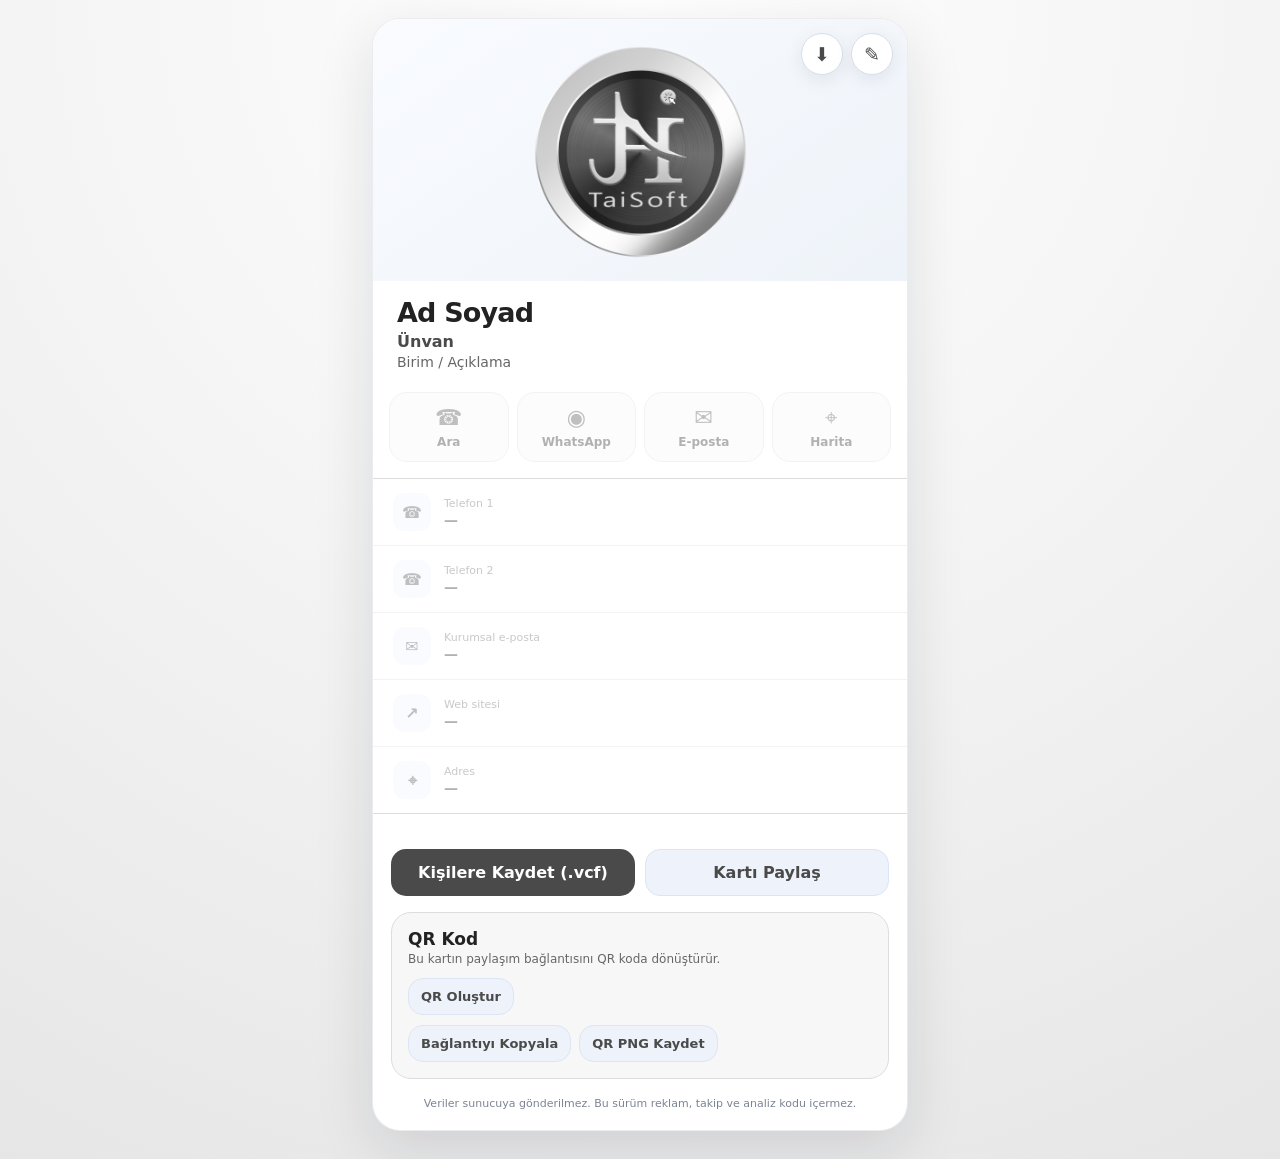
<file: index.html>
<!doctype html>
<html lang="tr">
<head>
  <meta charset="utf-8">
  <meta name="viewport" content="width=device-width, initial-scale=1, viewport-fit=cover">
  <meta name="theme-color" content="#4a4a4a">
  <meta name="description" content="TaiSoft dijital kartvizit uygulaması">
  <meta name="apple-mobile-web-app-capable" content="yes">
  <meta name="apple-mobile-web-app-status-bar-style" content="default">
  <meta name="apple-mobile-web-app-title" content="TaiSoft Kart">
  <link rel="manifest" href="manifest.webmanifest">
  <link rel="apple-touch-icon" href="assets/icons/icon-192.png">
  <link rel="icon" href="assets/icons/icon-192.png" sizes="192x192">
  <link rel="stylesheet" href="assets/app.css">
  <title>TaiSoft Dijital Kartvizit</title>
</head>
<body>
  <main class="shell" id="app">
    <section class="card" aria-label="Dijital kartvizit">
      <div class="hero">
        <img class="brand-logo" src="assets/logo.png" alt="TaiSoft logosu">
        <div class="hero-actions">
          <button class="icon-btn" id="installBtn" type="button" title="Uygulamayı yükle" aria-label="Uygulamayı yükle">⬇</button>
          <button class="icon-btn" id="editBtn" type="button" title="Kartı düzenle" aria-label="Kartı düzenle">✎</button>
        </div>
      </div>

      <div class="identity">
        <div class="profile-wrap" aria-label="Profil görseli">
          <div class="monogram" id="monogram">TK</div>
          <img class="profile-photo" id="profilePhoto" alt="Profil resmi" hidden>
        </div>
        <div class="identity-copy">
          <h1 id="nameText">Ad Soyad</h1>
          <p class="title" id="titleText">Ünvan</p>
          <p class="unit" id="unitText">Birim / Açıklama</p>
        </div>
      </div>

      <div class="quick-grid" id="quickActions">
        <a class="quick" id="call1Action" href="#"><span>☎</span><strong>Ara</strong></a>
        <a class="quick" id="waAction" href="#"><span>◉</span><strong>WhatsApp</strong></a>
        <a class="quick" id="mailAction" href="#"><span>✉</span><strong>E-posta</strong></a>
        <a class="quick" id="mapAction" href="#"><span>⌖</span><strong>Harita</strong></a>
      </div>

      <section class="details" aria-label="İletişim bilgileri">
        <a class="detail-row" id="phone1Row" href="#"><span class="detail-icon">☎</span><span><small>Telefon 1</small><b id="phone1Text">—</b></span></a>
        <a class="detail-row" id="phone2Row" href="#"><span class="detail-icon">☎</span><span><small>Telefon 2</small><b id="phone2Text">—</b></span></a>
        <a class="detail-row" id="emailRow" href="#"><span class="detail-icon">✉</span><span><small>Kurumsal e-posta</small><b id="emailText">—</b></span></a>
        <a class="detail-row" id="websiteRow" href="#" target="_blank" rel="noopener"><span class="detail-icon">↗</span><span><small>Web sitesi</small><b id="websiteText">—</b></span></a>
        <a class="detail-row" id="addressRow" href="#" target="_blank" rel="noopener"><span class="detail-icon">⌖</span><span><small>Adres</small><b id="addressText">—</b></span></a>
      </section>

      <div class="socials" id="socials" aria-label="Sosyal medya bağlantıları"></div>

      <div class="main-actions">
        <button class="primary" id="saveContactBtn" type="button">Kişilere Kaydet (.vcf)</button>
        <button class="secondary" id="shareBtn" type="button">Kartı Paylaş</button>
      </div>

      <section class="qr-panel">
        <div>
          <h2>QR Kod</h2>
          <p>Bu kartın paylaşım bağlantısını QR koda dönüştürür.</p>
        </div>
        <button class="secondary small" id="makeQrBtn" type="button">QR Oluştur</button>
        <div id="qrBox" class="qr-box" hidden></div>
        <input id="shareLink" class="share-link" type="text" readonly hidden aria-label="Paylaşım bağlantısı">
        <div class="qr-actions" id="qrActions" hidden>
          <button class="secondary small" id="copyLinkBtn" type="button">Bağlantıyı Kopyala</button>
          <button class="secondary small" id="downloadQrBtn" type="button">QR PNG Kaydet</button>
        </div>
      </section>

      <p class="privacy-note">Veriler sunucuya gönderilmez. Bu sürüm reklam, takip ve analiz kodu içermez.</p>
    </section>
  </main>

  <dialog id="editDialog" class="dialog">
    <form method="dialog" id="editForm">
      <div class="dialog-head"><div><h2>Kartı Düzenle</h2><p>Kaydettiğiniz bilgiler bu cihazda saklanır.</p></div><button class="close" value="cancel" aria-label="Kapat">×</button></div>
      <div class="form-grid">
        <div class="profile-editor wide">
          <div class="profile-preview-wrap">
            <div class="profile-preview-fallback" id="profilePreviewFallback">TK</div>
            <img id="profilePreview" class="profile-preview" alt="Seçilen profil resmi önizlemesi" hidden>
          </div>
          <div class="profile-editor-controls">
            <label class="file-label">Profil Resmi
              <input id="profileInput" type="file" accept="image/*">
            </label>
            <button class="secondary small" id="removeProfileBtn" type="button">Profil Resmini Kaldır</button>
            <small>JPG, PNG veya WEBP seçebilirsiniz. Görsel cihazda saklanır ve karta solda uygulanır.</small>
          </div>
        </div>
        <label>Ad Soyad<input name="name" maxlength="80" autocomplete="name"></label>
        <label>Ünvan<input name="title" maxlength="100"></label>
        <label class="wide">Birim / Açıklama<input name="unit" maxlength="140"></label>
        <label>Telefon 1<input name="phone1" inputmode="tel" maxlength="30" autocomplete="tel"></label>
        <label>Telefon 2<input name="phone2" inputmode="tel" maxlength="30"></label>
        <label>WhatsApp<input name="whatsapp" inputmode="tel" maxlength="30"></label>
        <label>Kurumsal e-posta<input name="email" inputmode="email" maxlength="120" autocomplete="email"></label>
        <label class="wide">Açık adres<textarea name="address" maxlength="240" rows="2" autocomplete="street-address"></textarea></label>
        <label class="wide">Google Maps bağlantısı<input name="maps" inputmode="url" maxlength="300" placeholder="https://maps.google.com/..."></label>
        <label class="wide">Web sitesi<input name="website" inputmode="url" maxlength="240"></label>
        <label>Instagram<input name="instagram" inputmode="url" maxlength="240"></label>
        <label>Facebook<input name="facebook" inputmode="url" maxlength="240"></label>
        <label>YouTube<input name="youtube" inputmode="url" maxlength="240"></label>
        <label>WhatsApp Kanalı<input name="whatsappChannel" inputmode="url" maxlength="240"></label>
      </div>
      <div class="dialog-actions">
        <button class="secondary" id="resetBtn" type="button">Varsayılana Dön</button>
        <button class="primary" id="saveBtn" value="default">Kaydet</button>
      </div>
    </form>
  </dialog>

  <dialog id="infoDialog" class="dialog compact">
    <form method="dialog"><div class="dialog-head"><h2 id="infoTitle">Bilgi</h2><button class="close" value="cancel" aria-label="Kapat">×</button></div><div id="infoBody" class="info-body"></div><div class="dialog-actions"><button class="primary" value="default">Tamam</button></div></form>
  </dialog>

  <div id="toast" class="toast" role="status" aria-live="polite"></div>
  <script src="assets/qrcode.min.js"></script>
  <script src="assets/app.js"></script>
</body>
</html>
</file>
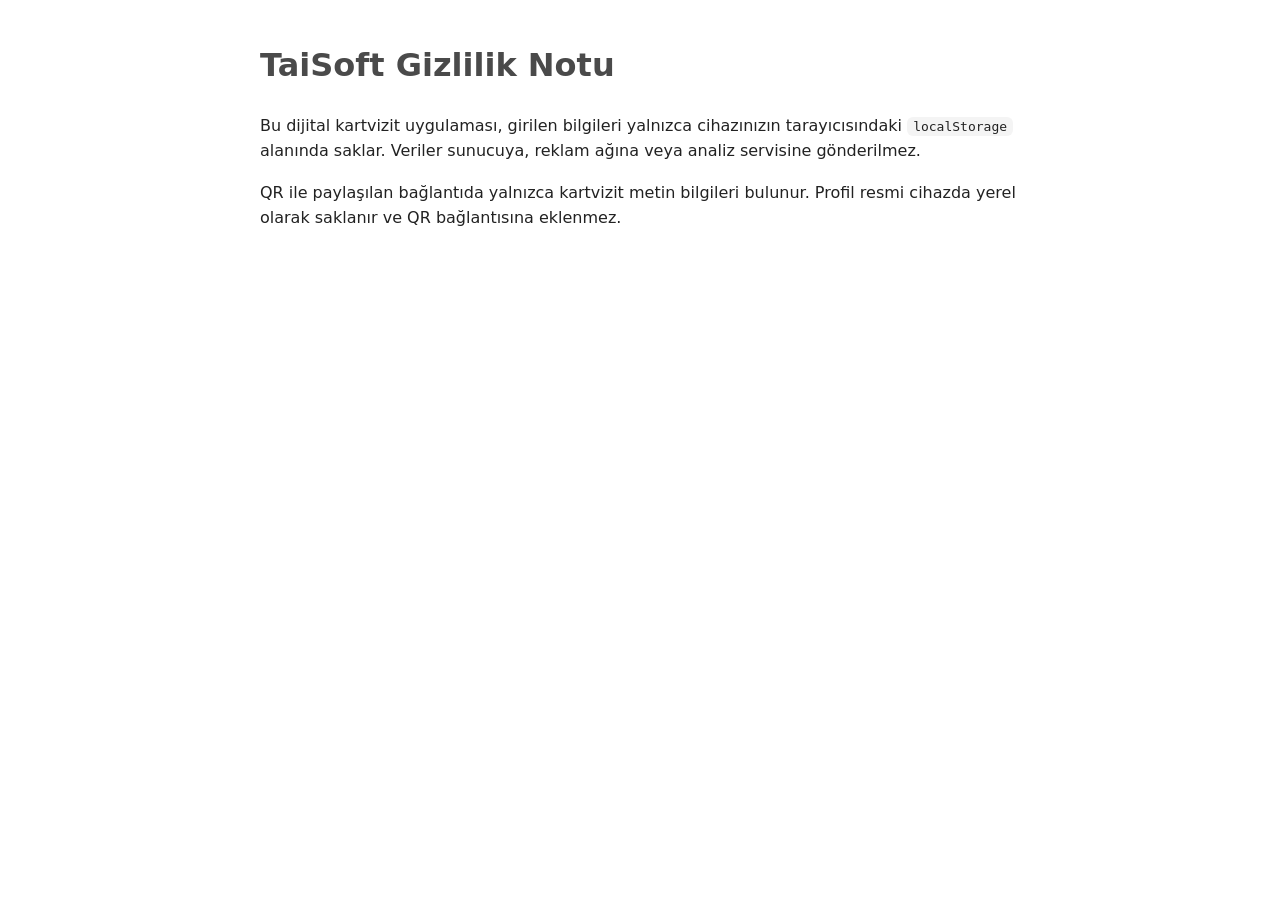
<file: privacy.html>
<!doctype html>
<html lang="tr">
<head>
  <meta charset="utf-8">
  <meta name="viewport" content="width=device-width, initial-scale=1">
  <title>TaiSoft - Gizlilik Notu</title>
  <style>body{font-family:system-ui,-apple-system,Segoe UI,Roboto,Arial,sans-serif;max-width:760px;margin:40px auto;padding:0 16px;line-height:1.6;color:#222}h1{color:#4a4a4a}code{background:#f4f4f4;padding:2px 6px;border-radius:6px}</style>
</head>
<body>
  <h1>TaiSoft Gizlilik Notu</h1>
  <p>Bu dijital kartvizit uygulaması, girilen bilgileri yalnızca cihazınızın tarayıcısındaki <code>localStorage</code> alanında saklar. Veriler sunucuya, reklam ağına veya analiz servisine gönderilmez.</p>
  <p>QR ile paylaşılan bağlantıda yalnızca kartvizit metin bilgileri bulunur. Profil resmi cihazda yerel olarak saklanır ve QR bağlantısına eklenmez.</p>
</body>
</html>
</file>
<file: assets/app.css>
:root{--blue:#4a4a4a;--blue2:#7b7b7b;--ink:#222222;--muted:#666666;--line:#dddddd;--bg:#efefef;--card:#ffffff;--soft:#f7f7f7;--danger:#b42318}*{box-sizing:border-box}html{background:var(--bg)}body{margin:0;font-family:Inter,system-ui,-apple-system,BlinkMacSystemFont,"Segoe UI",Roboto,Arial,sans-serif;color:var(--ink);background:radial-gradient(circle at top,#ffffff 0,#f2f2f2 55%,#e6e6e6 100%);min-height:100vh}.shell{width:min(100%,560px);margin:0 auto;padding:18px 12px calc(28px + env(safe-area-inset-bottom))}.card{background:var(--card);border:1px solid rgba(15,23,42,.08);border-radius:28px;overflow:hidden;box-shadow:0 18px 60px rgba(15,23,42,.12)}.hero{position:relative;min-height:245px;display:grid;place-items:center;padding:24px 56px 18px;background:linear-gradient(145deg,#f9fbff,#eef3f9)}.brand-logo{display:block;width:min(100%,390px);height:auto;max-height:220px;object-fit:contain}.hero-actions{position:absolute;right:14px;top:14px;display:flex;gap:8px}.icon-btn{width:42px;height:42px;border-radius:50%;border:1px solid #d8deea;background:#fff;color:var(--blue);font-size:19px;box-shadow:0 5px 18px rgba(15,23,42,.08);cursor:pointer}.icon-btn:disabled,.icon-btn.is-passive{opacity:.42;cursor:not-allowed;box-shadow:none;filter:saturate(.6)}.identity{display:flex;align-items:center;gap:16px;text-align:left;padding:16px 24px 22px}.identity.no-profile{gap:0}.profile-wrap{position:relative;flex:0 0 84px;width:84px;height:84px}.profile-wrap[hidden],.profile-wrap.is-empty{display:none}.monogram,.profile-photo{width:84px;height:84px;border-radius:24px;border:5px solid #fff;box-shadow:0 8px 24px rgba(74,74,74,.22)}.monogram{display:grid;place-items:center;background:var(--blue);color:#fff;font-weight:800;font-size:24px}.profile-photo{display:block;object-fit:cover;background:#eef3fb}.profile-photo[hidden]{display:none}.identity-copy{min-width:0;flex:1}.identity-copy h1{font-size:27px;margin:0 0 4px;letter-spacing:-.03em;overflow-wrap:anywhere}.title{font-weight:700;color:var(--blue);margin:0 0 3px}.unit{margin:0;color:var(--muted);font-size:14px;overflow-wrap:anywhere}.quick-grid{display:grid;grid-template-columns:repeat(4,1fr);gap:8px;padding:0 16px 16px}.quick{text-decoration:none;color:var(--ink);background:var(--soft);border:1px solid var(--line);border-radius:18px;padding:12px 6px;text-align:center;display:grid;gap:5px;font-size:12px}.quick span{font-size:22px;color:var(--blue)}.quick.disabled,.detail-row.disabled{opacity:.35;pointer-events:none}.details{border-top:1px solid var(--line);border-bottom:1px solid var(--line)}.detail-row{display:flex;gap:13px;align-items:center;padding:14px 20px;text-decoration:none;color:inherit;border-bottom:1px solid var(--line)}.detail-row:last-child{border-bottom:0}.detail-icon{width:38px;height:38px;display:grid;place-items:center;border-radius:12px;background:#eef4ff;color:var(--blue);font-weight:800}.detail-row span:last-child{min-width:0}.detail-row small{display:block;color:var(--muted);font-size:11px;margin-bottom:2px}.detail-row b{display:block;font-size:14px;overflow-wrap:anywhere}.socials{display:flex;flex-wrap:wrap;gap:8px;padding:15px 18px 4px}.social-chip{padding:9px 12px;border:1px solid var(--line);border-radius:999px;text-decoration:none;color:var(--blue);font-size:13px;font-weight:700;background:#fff}.main-actions{display:grid;grid-template-columns:1fr 1fr;gap:10px;padding:16px 18px}.primary,.secondary{border:0;border-radius:15px;padding:13px 14px;font:inherit;font-weight:750;cursor:pointer}.primary{background:var(--blue);color:#fff}.secondary{background:#eef3fb;color:var(--blue);border:1px solid #dce5f3}.small{padding:10px 12px;font-size:13px}.qr-panel{margin:0 18px 18px;padding:16px;border:1px solid var(--line);border-radius:20px;background:var(--soft)}.qr-panel h2{font-size:17px;margin:0 0 3px}.qr-panel p{font-size:12px;color:var(--muted);margin:0 0 12px}.qr-box{width:max-content;max-width:100%;margin:14px auto;background:#fff;padding:16px;border-radius:16px;border:1px solid var(--line);overflow:auto}.qr-box img,.qr-box canvas{display:block!important;max-width:100%;height:auto!important}.share-link{width:100%;margin-top:10px;padding:10px;border:1px solid var(--line);border-radius:10px;background:#fff;font-size:12px}.qr-actions{display:flex;gap:8px;flex-wrap:wrap;margin-top:10px}.privacy-note{font-size:11px;color:#7b8494;text-align:center;padding:0 22px 20px;margin:0}.dialog{width:min(94vw,620px);border:0;border-radius:24px;padding:0;box-shadow:0 25px 80px rgba(15,23,42,.28)}.dialog::backdrop{background:rgba(15,23,42,.55);backdrop-filter:blur(2px)}.dialog form{padding:20px}.dialog-head{display:flex;justify-content:space-between;gap:16px;align-items:flex-start;margin-bottom:14px}.dialog-head h2{margin:0;font-size:21px}.dialog-head p{margin:4px 0 0;color:var(--muted);font-size:12px}.close{border:0;background:#eef2f7;border-radius:50%;width:36px;height:36px;font-size:24px;line-height:1;cursor:pointer}.form-grid{display:grid;grid-template-columns:1fr 1fr;gap:12px}.form-grid label{font-size:12px;font-weight:700;color:#394150}.form-grid label.wide,.profile-editor.wide{grid-column:1/-1}.form-grid input,.form-grid textarea{display:block;width:100%;margin-top:5px;border:1px solid #d9e0ea;border-radius:12px;padding:11px 12px;font:inherit;font-size:14px;color:var(--ink);background:#fff}.form-grid textarea{resize:vertical}.profile-editor{display:flex;align-items:center;gap:14px;padding:14px;border:1px solid var(--line);border-radius:16px;background:var(--soft)}.profile-preview-wrap{flex:0 0 86px;width:86px;height:86px}.profile-preview,.profile-preview-fallback{width:86px;height:86px;border-radius:22px;border:4px solid #fff;box-shadow:0 6px 18px rgba(15,23,42,.14)}.profile-preview{display:block;object-fit:cover;background:#fff}.profile-preview[hidden]{display:none}.profile-preview-fallback{display:grid;place-items:center;background:var(--blue);color:#fff;font-size:22px;font-weight:800}.profile-editor-controls{min-width:0;flex:1;display:flex;flex-direction:column;align-items:flex-start;gap:7px}.file-label{width:100%;font-size:12px;font-weight:800;color:#394150}.file-label input[type=file]{padding:8px;background:#fff;cursor:pointer}.profile-editor-controls small{color:var(--muted);font-size:11px;line-height:1.35}.dialog-actions{display:flex;justify-content:flex-end;gap:9px;margin-top:16px}.compact{max-width:440px}.info-body{font-size:14px;line-height:1.55;color:#3f4858}.info-body ol,.info-body ul{padding-left:22px}.toast{position:fixed;left:50%;bottom:calc(22px + env(safe-area-inset-bottom));transform:translate(-50%,20px);background:#172033;color:#fff;padding:11px 15px;border-radius:999px;font-size:13px;opacity:0;pointer-events:none;transition:.2s;z-index:99;max-width:90vw;text-align:center}.toast.show{opacity:1;transform:translate(-50%,0)}@media(max-width:430px){.shell{padding:0 0 calc(16px + env(safe-area-inset-bottom))}.card{border-radius:0;min-height:100vh}.hero{min-height:220px}.brand-logo{max-height:195px}.identity{padding:14px 18px 20px;gap:13px}.profile-wrap,.monogram,.profile-photo{width:76px;height:76px}.profile-wrap{flex-basis:76px}.monogram{font-size:21px}.identity-copy h1{font-size:24px}.quick-grid{gap:6px}.quick{padding:11px 2px}.main-actions{grid-template-columns:1fr}.form-grid{grid-template-columns:1fr}.form-grid label.wide,.profile-editor.wide{grid-column:auto}.profile-editor{align-items:flex-start}.dialog form{padding:16px}}@media(max-width:350px){.identity{align-items:flex-start}.profile-wrap,.monogram,.profile-photo{width:68px;height:68px}.profile-wrap{flex-basis:68px}.identity-copy h1{font-size:22px}.profile-editor{flex-direction:column}}@media(prefers-reduced-motion:reduce){*{scroll-behavior:auto!important;transition:none!important}}
</file>
